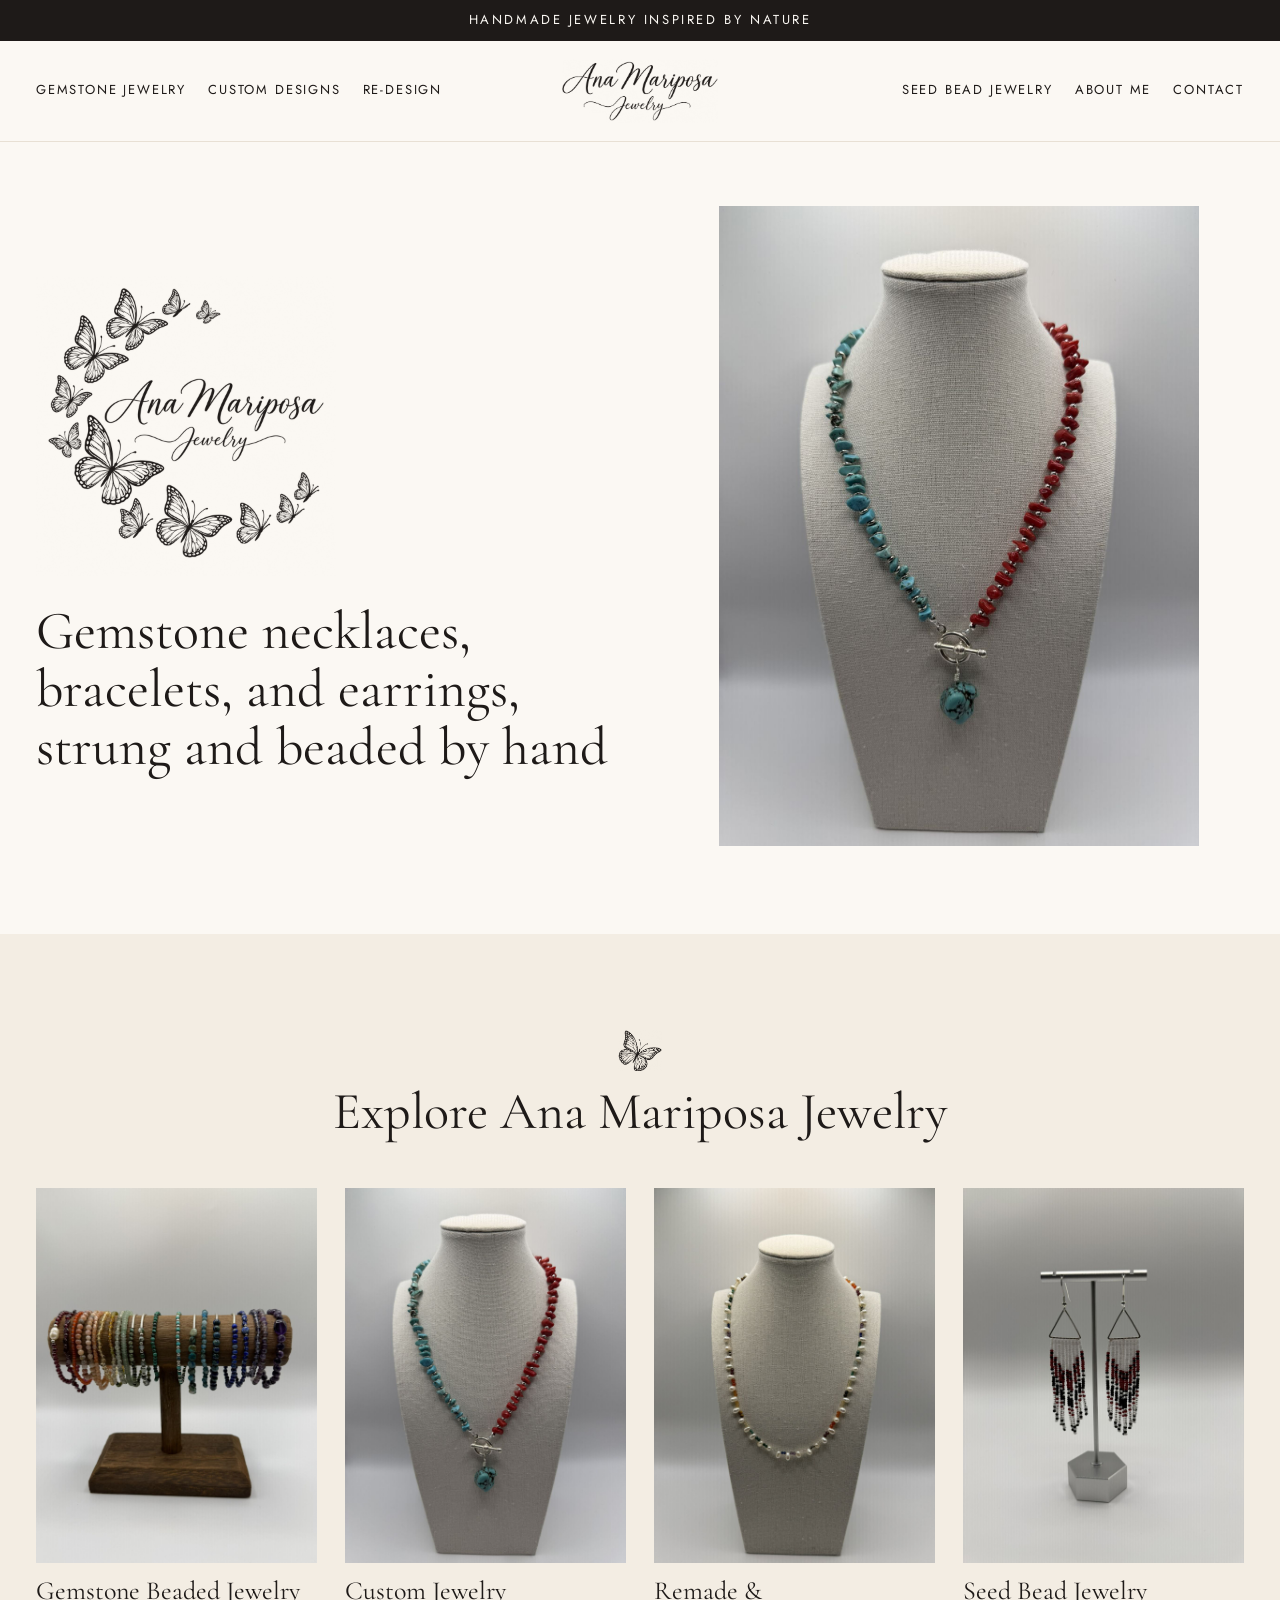
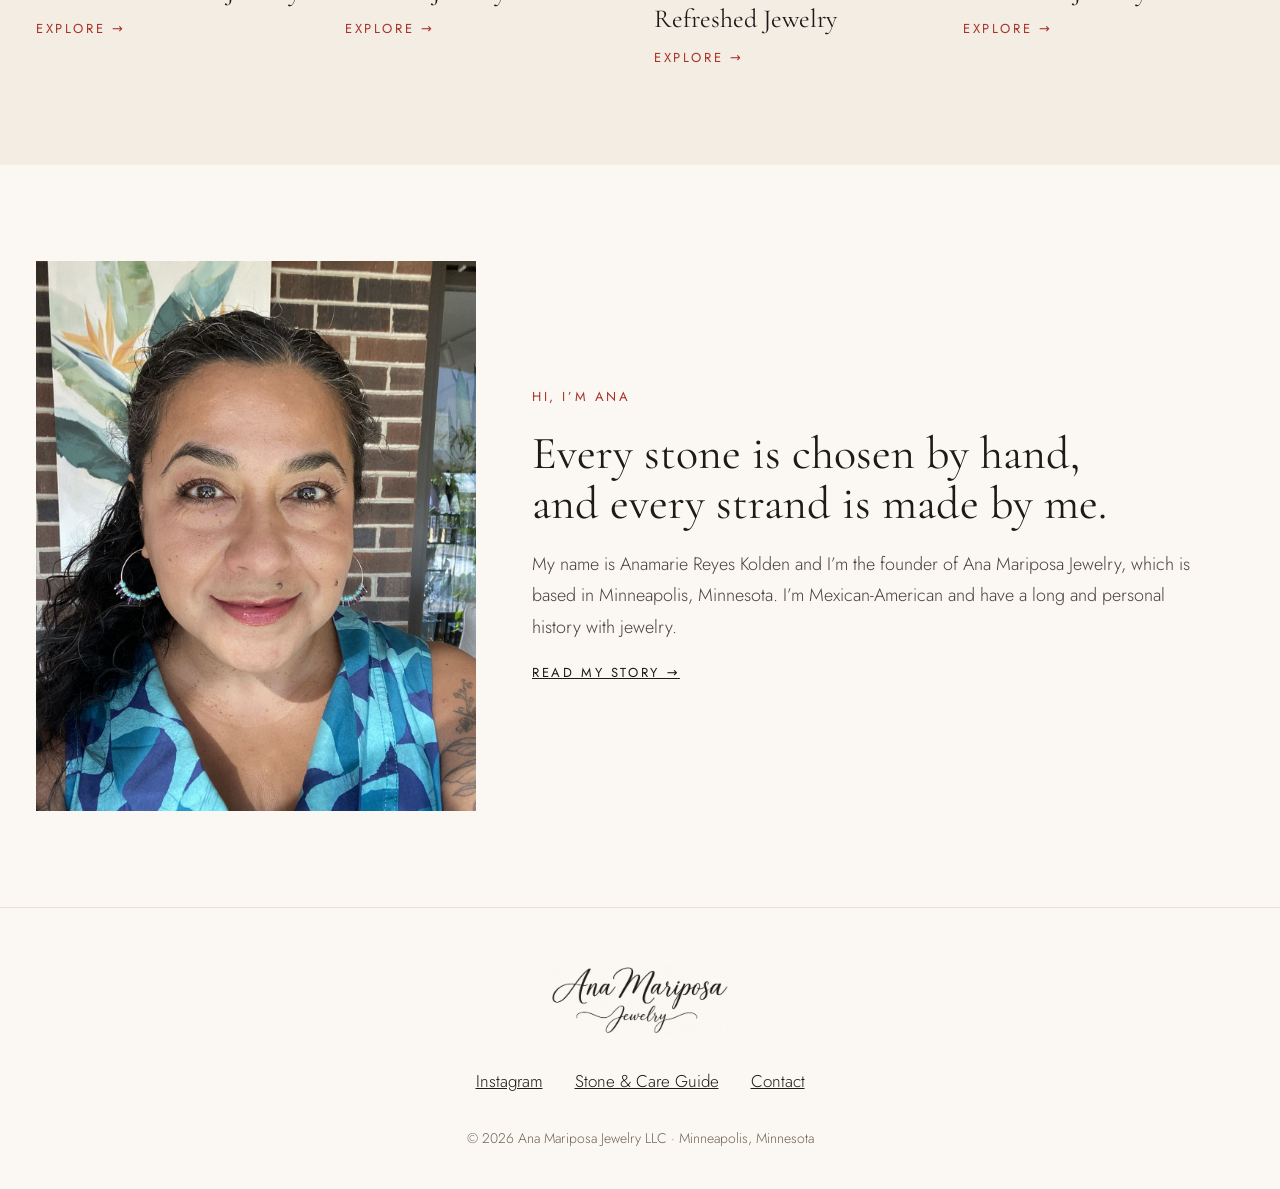
<file: index.html>
<!doctype html>
<html lang="en">
<head>
<meta charset="utf-8">
<meta name="viewport" content="width=device-width, initial-scale=1, viewport-fit=cover">
<title>Ana Mariposa Jewelry</title>
<meta name="description" content="Handmade gemstone, pearl, and seed bead jewelry by Anamarie Reyes Kolden, Minneapolis, Minnesota.">
<link rel="icon" href="images/favicon.png" type="image/png">
<link rel="preconnect" href="https://fonts.googleapis.com">
<link rel="preconnect" href="https://fonts.gstatic.com" crossorigin>
<link rel="stylesheet" href="https://fonts.googleapis.com/css2?family=Cormorant+Garamond:ital,wght@0,400;0,500;1,400&family=Jost:wght@300;400;500&display=swap">
<link rel="stylesheet" href="site.css">
</head>
<body>
<a class="skip" href="#main">Skip to content</a>
<div class="banner"><div class="wrap"><p class="label">Handmade jewelry inspired by nature</p></div></div>
<header class="masthead">
  <nav class="wrap" aria-label="Main">
    <ul class="nav-group left"><li><a class="label" href="stone-jewelry.html">Gemstone Jewelry</a></li><li><a class="label" href="custom-designs.html">Custom Designs</a></li><li><a class="label" href="re-design.html">Re-Design</a></li></ul>
    <a class="brand" href="index.html" aria-label="Ana Mariposa Jewelry home"><img src="images/logo-wordmark.png" alt="Ana Mariposa Jewelry"></a>
    <ul class="nav-group right"><li><a class="label" href="seed-bead-jewelry.html">Seed Bead Jewelry</a></li><li><a class="label" href="about.html">About Me</a></li><li><a class="label" href="contact.html">Contact</a></li></ul>
  </nav>
</header>
<main id="main">
<section class="hero">
  <div class="wrap">
    <div class="hero-text">
      <img class="hero-logo" src="images/logo-full.png" alt="Ana Mariposa Jewelry logo: the script name inside a ring of monarch butterflies">
      <h1>Gemstone necklaces, bracelets, and earrings, strung and beaded by hand</h1>
    </div>
    <div class="hero-photo"><img src="images/pieces/custom-turquoise-coral-necklace.jpg" alt="Turquoise and red coral necklace with a silver toggle and turquoise pendant, on a linen bust"></div>
  </div>
</section>

<section class="section band" aria-labelledby="explore">
  <div class="wrap">
    <div class="section-head">
      <img src="images/butterfly.png" alt="">
      <h2 id="explore">Explore Ana Mariposa Jewelry</h2>
    </div>
    <div class="tiles">
      <a class="tile" href="stone-jewelry.html">
        <div class="frame"><img src="images/pieces/stone-bracelets-rainbow-gemstone-bracelets.jpg" alt="Rainbow gemstone bracelets on a wooden display bar"></div>
        <h3>Gemstone Beaded Jewelry</h3>
        <span class="label">Explore &rarr;</span>
      </a>
      <a class="tile" href="custom-designs.html">
        <div class="frame"><img src="images/pieces/custom-turquoise-coral-necklace.jpg" alt="Turquoise and coral necklace with a silver toggle"></div>
        <h3>Custom Jewelry</h3>
        <span class="label">Explore &rarr;</span>
      </a>
      <a class="tile" href="re-design.html">
        <div class="frame"><img src="images/pieces/redesign-pearl-multi-gemstone-necklace.jpg" alt="Pearl and multi-gemstone necklace"></div>
        <h3>Remade &amp; Refreshed Jewelry</h3>
        <span class="label">Explore &rarr;</span>
      </a>
      <a class="tile" href="seed-bead-jewelry.html">
        <div class="frame"><img src="images/pieces/beaded-4-color-fringe-earrings-school-spirit.jpg" alt="Four-color seed bead fringe earrings"></div>
        <h3>Seed Bead Jewelry</h3>
        <span class="label">Explore &rarr;</span>
      </a>
    </div>
  </div>
</section>

<section class="section" aria-labelledby="hi">
  <div class="wrap split">
    <div class="photo"><img src="images/about-img-3805.jpg" alt="Portrait of Anamarie Reyes Kolden, founder of Ana Mariposa Jewelry"></div>
    <div class="text">
      <p class="label eyebrow" id="hi">Hi, I&rsquo;m Ana</p>
      <h2>Every stone is chosen by hand, and every strand is made by me.</h2>
      <div class="prose"><p>My name is Anamarie Reyes Kolden and I&rsquo;m the founder of Ana Mariposa Jewelry, which is based in Minneapolis, Minnesota. I&rsquo;m Mexican-American and have a long and personal history with jewelry.</p></div>
      <a class="text-link" href="about.html">Read my story &rarr;</a>
    </div>
  </div>
</section>
</main>
<footer class="site-footer">
  <div class="wrap">
    <a href="index.html" aria-label="Ana Mariposa Jewelry home"><img src="images/logo-wordmark.png" alt="Ana Mariposa Jewelry"></a>
    <ul class="footer-links">
      <li><a href="https://www.instagram.com/anamariposajewelry/" target="_blank" rel="noopener">Instagram</a></li>
      <li><a href="stone-care-guide.html">Stone &amp; Care Guide</a></li>
      <li><a href="contact.html">Contact</a></li>
    </ul>
    <p class="fine">&copy; 2026 Ana Mariposa Jewelry LLC &middot; Minneapolis, Minnesota</p>
  </div>
</footer>
<script src="site.js"></script>
</body>
</html>
</file>
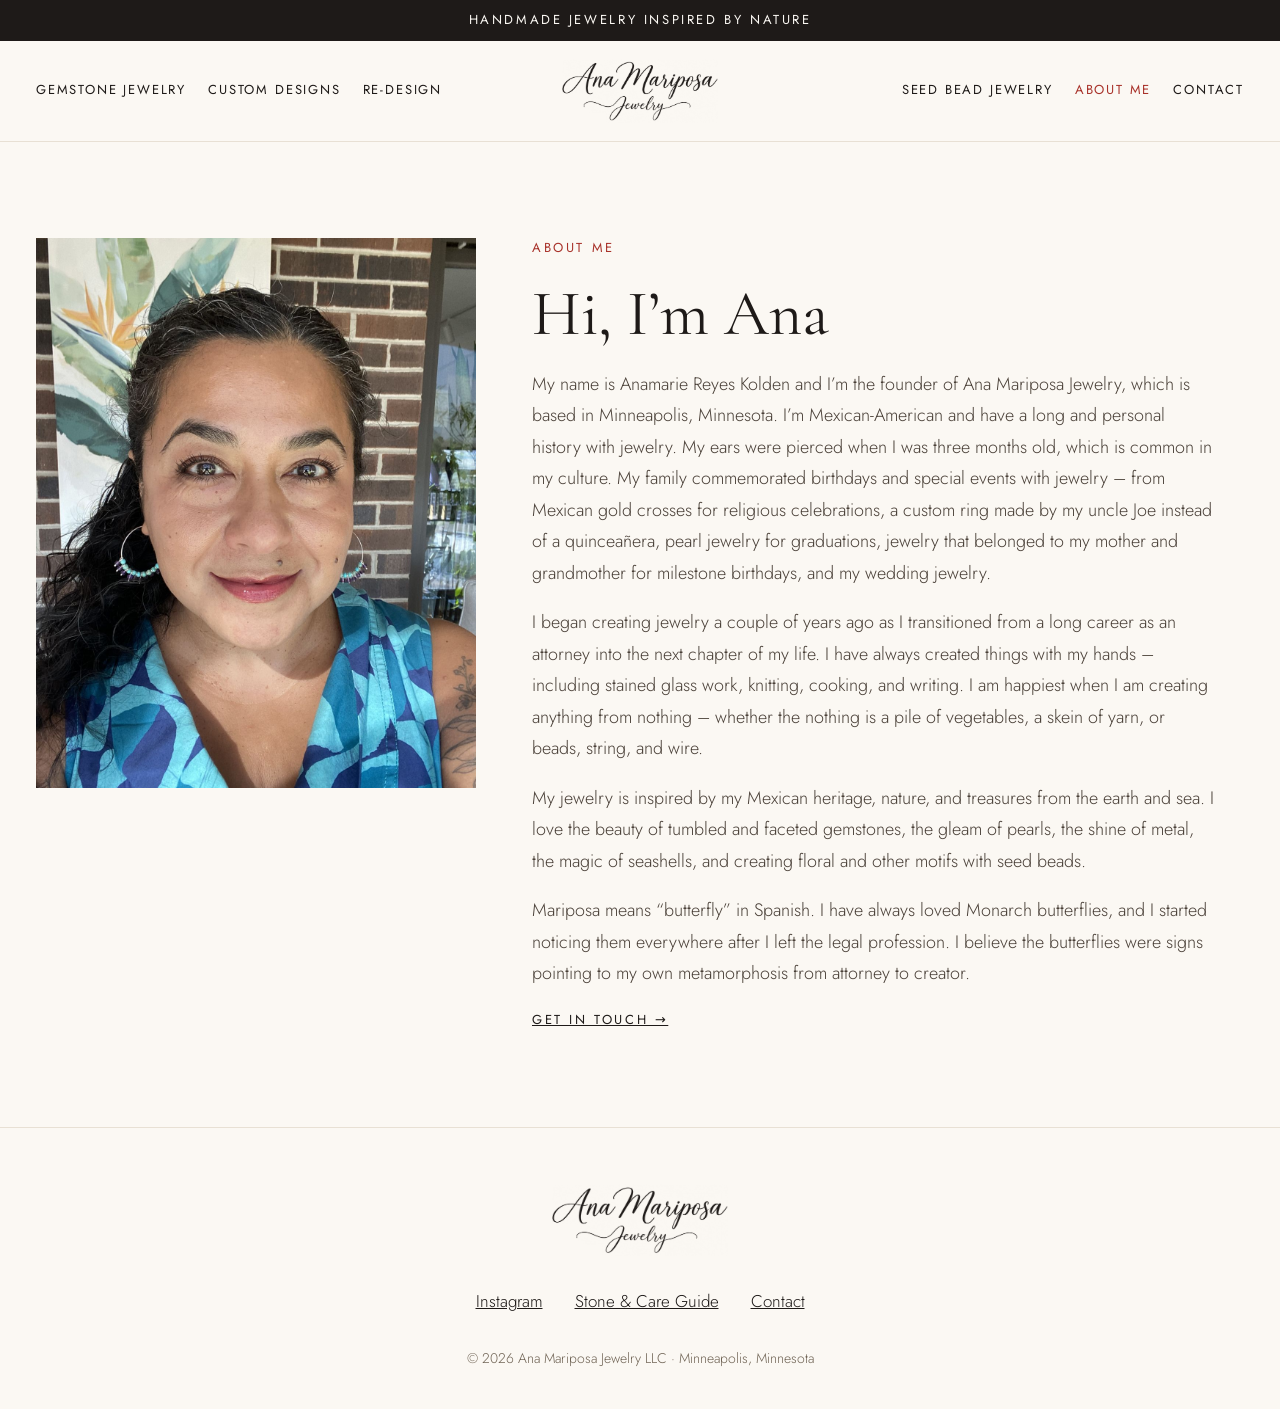
<file: about.html>
<!doctype html>
<html lang="en">
<head>
<meta charset="utf-8">
<meta name="viewport" content="width=device-width, initial-scale=1, viewport-fit=cover">
<title>About Me · Ana Mariposa Jewelry</title>
<meta name="description" content="Handmade gemstone, pearl, and seed bead jewelry by Anamarie Reyes Kolden, Minneapolis, Minnesota.">
<link rel="icon" href="images/favicon.png" type="image/png">
<link rel="preconnect" href="https://fonts.googleapis.com">
<link rel="preconnect" href="https://fonts.gstatic.com" crossorigin>
<link rel="stylesheet" href="https://fonts.googleapis.com/css2?family=Cormorant+Garamond:ital,wght@0,400;0,500;1,400&family=Jost:wght@300;400;500&display=swap">
<link rel="stylesheet" href="site.css">
</head>
<body>
<a class="skip" href="#main">Skip to content</a>
<div class="banner"><div class="wrap"><p class="label">Handmade jewelry inspired by nature</p></div></div>
<header class="masthead">
  <nav class="wrap" aria-label="Main">
    <ul class="nav-group left"><li><a class="label" href="stone-jewelry.html">Gemstone Jewelry</a></li><li><a class="label" href="custom-designs.html">Custom Designs</a></li><li><a class="label" href="re-design.html">Re-Design</a></li></ul>
    <a class="brand" href="index.html" aria-label="Ana Mariposa Jewelry home"><img src="images/logo-wordmark.png" alt="Ana Mariposa Jewelry"></a>
    <ul class="nav-group right"><li><a class="label" href="seed-bead-jewelry.html">Seed Bead Jewelry</a></li><li><a class="label" href="about.html" aria-current="page">About Me</a></li><li><a class="label" href="contact.html">Contact</a></li></ul>
  </nav>
</header>
<main id="main">
<section class="section">
  <div class="wrap split" style="align-items: flex-start">
    <div class="photo"><img src="images/about-img-3805.jpg" alt="Portrait of Anamarie Reyes Kolden, founder of Ana Mariposa Jewelry"></div>
    <div class="text">
      <p class="label eyebrow">About me</p>
      <h1 style="font-size: clamp(42px, 5.6vw, 64px)">Hi, I&rsquo;m Ana</h1>
      <div class="prose">
<p>My name is Anamarie Reyes Kolden and I’m the founder of Ana Mariposa Jewelry, which is based in Minneapolis, Minnesota. I’m Mexican-American and have a long and personal history with jewelry. My ears were pierced when I was three months old, which is common in my culture. My family commemorated birthdays and special events with jewelry – from Mexican gold crosses for religious celebrations, a custom ring made by my uncle Joe instead of a quinceañera, pearl jewelry for graduations, jewelry that belonged to my mother and grandmother for milestone birthdays, and my wedding jewelry.</p>
<p>I began creating jewelry a couple of years ago as I transitioned from a long career as an attorney into the next chapter of my life. I have always created things with my hands – including stained glass work, knitting, cooking, and writing. I am happiest when I am creating anything from nothing – whether the nothing is a pile of vegetables, a skein of yarn, or beads, string, and wire.</p>
<p>My jewelry is inspired by my Mexican heritage, nature, and treasures from the earth and sea. I love the beauty of tumbled and faceted gemstones, the gleam of pearls, the shine of metal, the magic of seashells, and creating floral and other motifs with seed beads.</p>
<p>Mariposa means “butterfly” in Spanish. I have always loved Monarch butterflies, and I started noticing them everywhere after I left the legal profession. I believe the butterflies were signs pointing to my own metamorphosis from attorney to creator.</p>
      </div>
      <a class="text-link" href="contact.html">Get in touch &rarr;</a>
    </div>
  </div>
</section>
</main>
<footer class="site-footer">
  <div class="wrap">
    <a href="index.html" aria-label="Ana Mariposa Jewelry home"><img src="images/logo-wordmark.png" alt="Ana Mariposa Jewelry"></a>
    <ul class="footer-links">
      <li><a href="https://www.instagram.com/anamariposajewelry/" target="_blank" rel="noopener">Instagram</a></li>
      <li><a href="stone-care-guide.html">Stone &amp; Care Guide</a></li>
      <li><a href="contact.html">Contact</a></li>
    </ul>
    <p class="fine">&copy; 2026 Ana Mariposa Jewelry LLC &middot; Minneapolis, Minnesota</p>
  </div>
</footer>
<script src="site.js"></script>
</body>
</html>
</file>
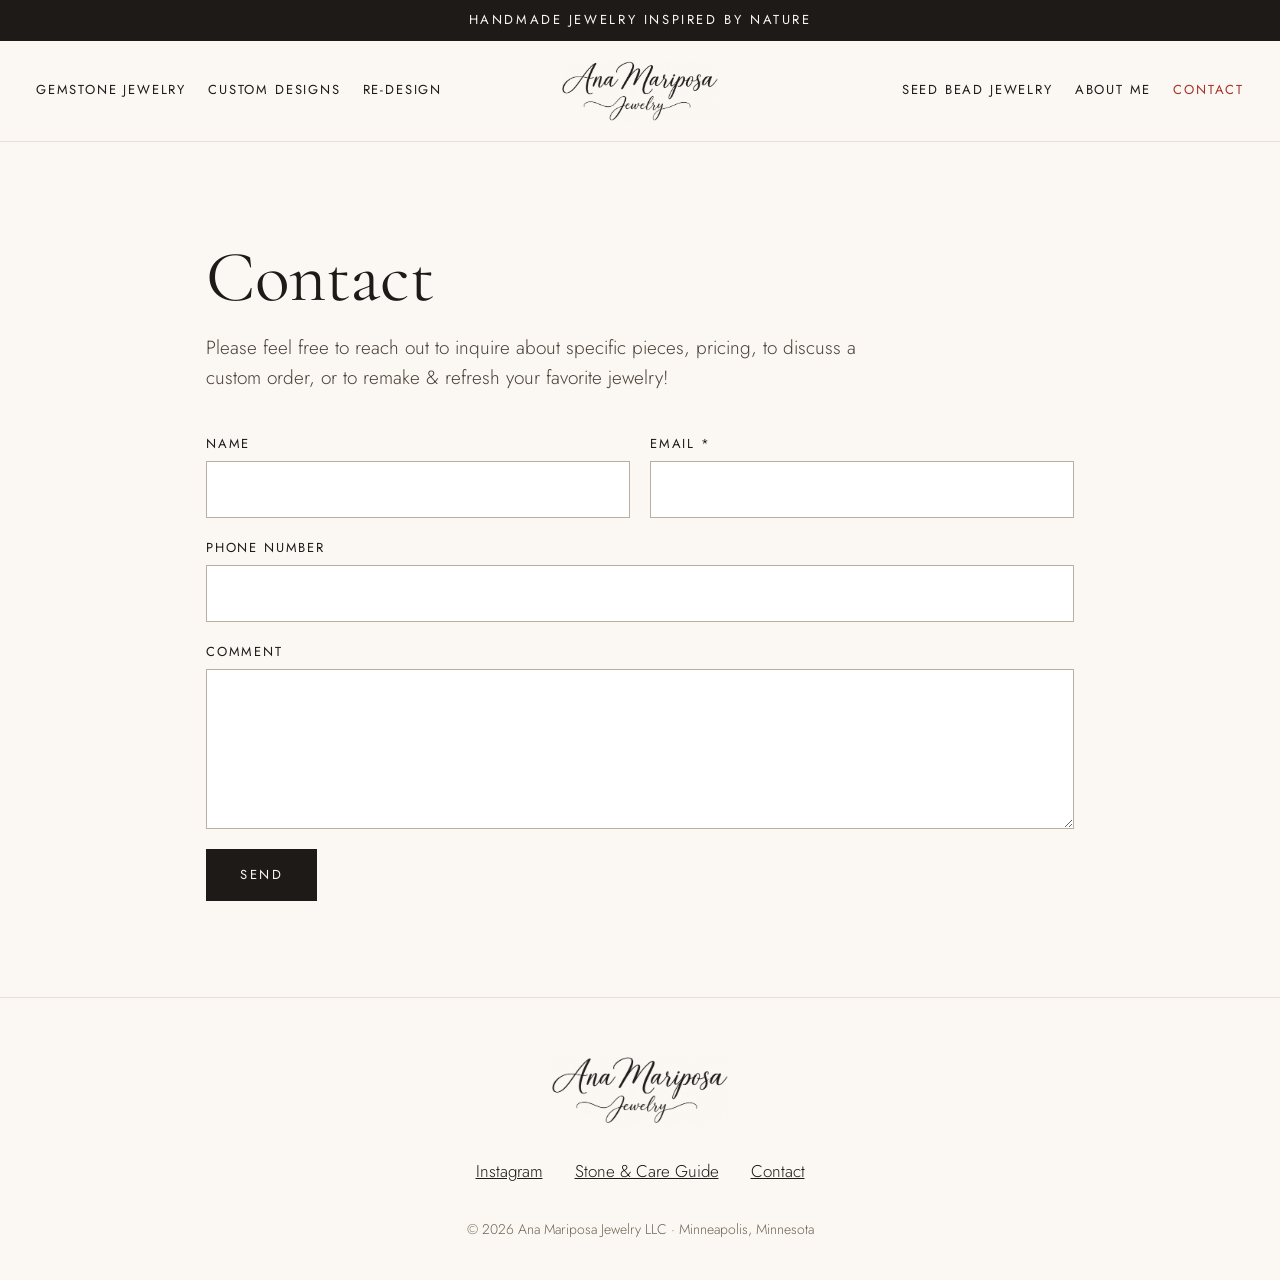
<file: contact.html>
<!doctype html>
<html lang="en">
<head>
<meta charset="utf-8">
<meta name="viewport" content="width=device-width, initial-scale=1, viewport-fit=cover">
<title>Contact · Ana Mariposa Jewelry</title>
<meta name="description" content="Handmade gemstone, pearl, and seed bead jewelry by Anamarie Reyes Kolden, Minneapolis, Minnesota.">
<link rel="icon" href="images/favicon.png" type="image/png">
<link rel="preconnect" href="https://fonts.googleapis.com">
<link rel="preconnect" href="https://fonts.gstatic.com" crossorigin>
<link rel="stylesheet" href="https://fonts.googleapis.com/css2?family=Cormorant+Garamond:ital,wght@0,400;0,500;1,400&family=Jost:wght@300;400;500&display=swap">
<link rel="stylesheet" href="site.css">
</head>
<body>
<a class="skip" href="#main">Skip to content</a>
<div class="banner"><div class="wrap"><p class="label">Handmade jewelry inspired by nature</p></div></div>
<header class="masthead">
  <nav class="wrap" aria-label="Main">
    <ul class="nav-group left"><li><a class="label" href="stone-jewelry.html">Gemstone Jewelry</a></li><li><a class="label" href="custom-designs.html">Custom Designs</a></li><li><a class="label" href="re-design.html">Re-Design</a></li></ul>
    <a class="brand" href="index.html" aria-label="Ana Mariposa Jewelry home"><img src="images/logo-wordmark.png" alt="Ana Mariposa Jewelry"></a>
    <ul class="nav-group right"><li><a class="label" href="seed-bead-jewelry.html">Seed Bead Jewelry</a></li><li><a class="label" href="about.html">About Me</a></li><li><a class="label" href="contact.html" aria-current="page">Contact</a></li></ul>
  </nav>
</header>
<main id="main">
<section class="section contact">
  <div class="wrap">
    <h1 style="font-size: clamp(48px, 6vw, 72px)">Contact</h1>
    <p style="margin: 16px 0 0; color: var(--muted); font-size: 19px; max-width: 36em">Please feel free to reach out to inquire about specific pieces, pricing, to discuss a custom order, or to remake &amp; refresh your favorite jewelry!</p>
    <form class="form" id="contact-form" novalidate>
      <div class="field"><label for="c-name">Name</label><input id="c-name" name="name" type="text" autocomplete="name"></div>
      <div class="field"><label for="c-email">Email *</label><input id="c-email" name="email" type="email" autocomplete="email" required></div>
      <div class="field full"><label for="c-phone">Phone number</label><input id="c-phone" name="phone" type="tel" autocomplete="tel"></div>
      <div class="field full"><label for="c-comment">Comment</label><textarea id="c-comment" name="comment"></textarea></div>
      <div class="full"><button class="btn" type="submit">Send</button></div>
      <p class="form-note" id="form-note" role="status" hidden></p>
    </form>
  </div>
</section>
</main>
<footer class="site-footer">
  <div class="wrap">
    <a href="index.html" aria-label="Ana Mariposa Jewelry home"><img src="images/logo-wordmark.png" alt="Ana Mariposa Jewelry"></a>
    <ul class="footer-links">
      <li><a href="https://www.instagram.com/anamariposajewelry/" target="_blank" rel="noopener">Instagram</a></li>
      <li><a href="stone-care-guide.html">Stone &amp; Care Guide</a></li>
      <li><a href="contact.html">Contact</a></li>
    </ul>
    <p class="fine">&copy; 2026 Ana Mariposa Jewelry LLC &middot; Minneapolis, Minnesota</p>
  </div>
</footer>
<script src="site.js"></script>
</body>
</html>
</file>
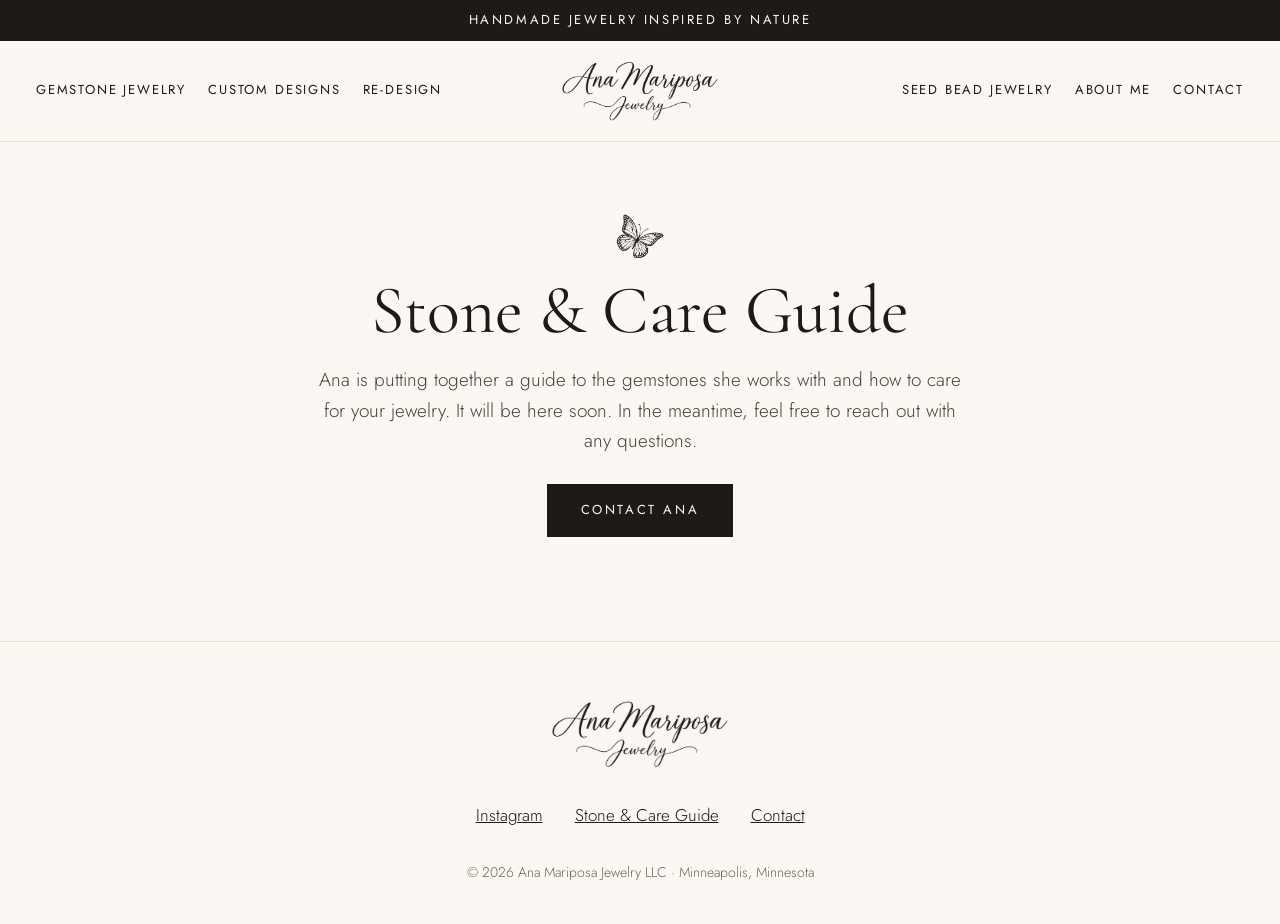
<file: stone-care-guide.html>
<!doctype html>
<html lang="en">
<head>
<meta charset="utf-8">
<meta name="viewport" content="width=device-width, initial-scale=1, viewport-fit=cover">
<title>Stone &amp; Care Guide · Ana Mariposa Jewelry</title>
<meta name="description" content="Handmade gemstone, pearl, and seed bead jewelry by Anamarie Reyes Kolden, Minneapolis, Minnesota.">
<link rel="icon" href="images/favicon.png" type="image/png">
<link rel="preconnect" href="https://fonts.googleapis.com">
<link rel="preconnect" href="https://fonts.gstatic.com" crossorigin>
<link rel="stylesheet" href="https://fonts.googleapis.com/css2?family=Cormorant+Garamond:ital,wght@0,400;0,500;1,400&family=Jost:wght@300;400;500&display=swap">
<link rel="stylesheet" href="site.css">
</head>
<body>
<a class="skip" href="#main">Skip to content</a>
<div class="banner"><div class="wrap"><p class="label">Handmade jewelry inspired by nature</p></div></div>
<header class="masthead">
  <nav class="wrap" aria-label="Main">
    <ul class="nav-group left"><li><a class="label" href="stone-jewelry.html">Gemstone Jewelry</a></li><li><a class="label" href="custom-designs.html">Custom Designs</a></li><li><a class="label" href="re-design.html">Re-Design</a></li></ul>
    <a class="brand" href="index.html" aria-label="Ana Mariposa Jewelry home"><img src="images/logo-wordmark.png" alt="Ana Mariposa Jewelry"></a>
    <ul class="nav-group right"><li><a class="label" href="seed-bead-jewelry.html">Seed Bead Jewelry</a></li><li><a class="label" href="about.html">About Me</a></li><li><a class="label" href="contact.html">Contact</a></li></ul>
  </nav>
</header>
<main id="main">
<section class="page-intro">
  <div class="wrap">
    <img class="mark" src="images/butterfly.png" alt="">
    <h1>Stone &amp; Care Guide</h1>
    <p>Ana is putting together a guide to the gemstones she works with and how to care for your jewelry. It will be here soon. In the meantime, feel free to reach out with any questions.</p>
    <a class="btn" href="contact.html" style="margin-top: 12px">Contact Ana</a>
  </div>
</section>
<div style="height: 64px"></div>
</main>
<footer class="site-footer">
  <div class="wrap">
    <a href="index.html" aria-label="Ana Mariposa Jewelry home"><img src="images/logo-wordmark.png" alt="Ana Mariposa Jewelry"></a>
    <ul class="footer-links">
      <li><a href="https://www.instagram.com/anamariposajewelry/" target="_blank" rel="noopener">Instagram</a></li>
      <li><a href="stone-care-guide.html">Stone &amp; Care Guide</a></li>
      <li><a href="contact.html">Contact</a></li>
    </ul>
    <p class="fine">&copy; 2026 Ana Mariposa Jewelry LLC &middot; Minneapolis, Minnesota</p>
  </div>
</footer>
<script src="site.js"></script>
</body>
</html>
</file>
<file: site.css>
/* Ana Mariposa Jewelry — "Vuelo" direction.
   Layout: ivory page, centered logo masthead, photo-led galleries; color comes from the stones, not the chrome.
   Deliberately a single light look (black ink logo on ivory), so colors are set explicitly. */
:root {
  --bg: #FBF8F3;        /* ivory page */
  --band: #F3EDE3;      /* linen band */
  --ink: #1E1A18;       /* text, buttons, black banner */
  --muted: #4A4038;     /* body copy */
  --soft: #6E6253;      /* captions */
  --line: #E8E0D4;      /* hairlines */
  --accent: #A8322A;    /* coral, used sparingly */
  --white: #FFFFFF;
  --display: 'Cormorant Garamond', 'Cormorant', Garamond, 'Times New Roman', serif;
  --body: 'Jost', 'Futura', 'Century Gothic', 'Avenir Next', system-ui, sans-serif;
  color-scheme: light;
}
*, *::before, *::after { box-sizing: border-box; }
html { scroll-behavior: smooth; }
@media (prefers-reduced-motion: reduce) { html { scroll-behavior: auto; } * { transition: none !important; } }
body {
  margin: 0; background: var(--bg); color: var(--ink);
  font-family: var(--body); font-weight: 300; font-size: 17px; line-height: 1.6;
}
img { max-width: 100%; display: block; }
a { color: var(--ink); }
a:hover { color: var(--accent); }
:focus-visible { outline: 2px solid var(--accent); outline-offset: 3px; }
h1, h2, h3 { font-family: var(--display); font-weight: 400; line-height: 1.1; text-wrap: balance; margin: 0; }

.wrap {
  max-width: 1240px; margin: 0 auto;
  padding-left: max(16px, env(safe-area-inset-left, 0px));
  padding-right: max(16px, env(safe-area-inset-right, 0px));
}
.label {
  font-size: 13px; letter-spacing: 0.2em; text-transform: uppercase; font-weight: 400;
}
.skip { position: absolute; left: -9999px; }
.skip:focus { left: 16px; top: 16px; background: var(--white); padding: 8px 12px; z-index: 20; }

/* Banner + masthead */
.banner { background: var(--ink); color: var(--bg); text-align: center; padding-block: 10px; }
.banner p { margin: 0; }
.masthead { border-bottom: 1px solid var(--line); background: var(--bg); }
.masthead .wrap {
  display: grid; grid-template-columns: 1fr auto 1fr; align-items: center; gap: 24px; padding-block: 18px;
}
.nav-group { display: flex; flex-wrap: wrap; gap: 8px 22px; list-style: none; margin: 0; padding: 0; }
.nav-group.right { justify-content: flex-end; }
.nav-group a { text-decoration: none; padding-block: 10px; display: inline-block; white-space: nowrap; letter-spacing: 0.14em; }
.nav-group a[aria-current="page"] { color: var(--accent); }
.brand img { height: 64px; width: auto; }
@media (max-width: 1180px) {
  .masthead .wrap { grid-template-columns: 1fr; justify-items: center; gap: 6px; padding-block: 14px 8px; }
  .brand { order: -1; }
  .nav-group, .nav-group.right { justify-content: center; gap: 0 20px; }
  .nav-group .label { font-size: 12px; letter-spacing: 0.14em; }
}

/* Home hero */
.hero .wrap { display: flex; flex-wrap: wrap; gap: 48px; align-items: center; padding-block: 64px 88px; }
.hero-text { flex: 1 1 420px; min-width: 0; display: flex; flex-direction: column; gap: 26px; align-items: flex-start; }
.hero-logo { width: 300px; max-width: 72%; height: auto; }
.hero h1 { font-size: clamp(34px, 4.2vw, 54px); line-height: 1.08; max-width: 14em; }
.hero p { margin: 0; font-size: 19px; color: var(--muted); max-width: 30em; }
.hero-photo { flex: 1 1 400px; min-width: 0; display: flex; justify-content: center; }
.hero-photo img { width: 100%; max-width: 480px; aspect-ratio: 3 / 4; object-fit: cover; }

/* Section heads */
.section { padding-block: 96px; }
.section.tight { padding-block: 64px; }
.band { background: var(--band); }
.section-head { display: flex; flex-direction: column; align-items: center; gap: 12px; text-align: center; margin-bottom: 48px; }
.section-head img { width: 44px; height: auto; }
.section-head h2 { font-size: clamp(36px, 4.4vw, 52px); }
.section-head p { margin: 0; color: var(--muted); max-width: 36em; }

/* Category tiles on home */
.tiles { display: grid; grid-template-columns: repeat(4, minmax(0, 1fr)); gap: 28px; }
@media (max-width: 1000px) { .tiles { grid-template-columns: repeat(2, minmax(0, 1fr)); } }
@media (max-width: 520px) { .tiles { gap: 28px 14px; } .tile h3 { font-size: 21px; } }
.tile { text-decoration: none; display: flex; flex-direction: column; gap: 14px; }
.tile img { width: 100%; aspect-ratio: 3 / 4; object-fit: cover; transition: transform .5s ease; }
.tile .frame { overflow: hidden; }
.tile:hover img { transform: scale(1.03); }
.tile h3 { font-size: 26px; }
.tile .label { color: var(--accent); }

/* Split blocks (about) */
.split { display: flex; flex-wrap: wrap; gap: 56px; align-items: center; }
.split > .photo { flex: 1 1 340px; max-width: 440px; min-width: 0; }
.split > .photo img { width: 100%; aspect-ratio: 4 / 5; object-fit: cover; }
.split > .text { flex: 1 1 420px; min-width: 0; display: flex; flex-direction: column; gap: 20px; }
.split .eyebrow { color: var(--accent); margin: 0; }
.split h2 { font-size: clamp(34px, 4vw, 46px); }
.prose p { margin: 0 0 1em; color: var(--muted); font-size: 18px; line-height: 1.75; max-width: 38em; }
.prose p:last-child { margin-bottom: 0; }

/* Page intro (inner pages) */
.page-intro { padding-block: 72px 40px; text-align: center; }
.page-intro .wrap { display: flex; flex-direction: column; align-items: center; gap: 16px; }
.page-intro img.mark { width: 48px; height: auto; }
.page-intro h1 { font-size: clamp(42px, 5.6vw, 68px); }
.page-intro p { margin: 0; color: var(--muted); font-size: 19px; max-width: 34em; }
.subnav { display: flex; flex-wrap: wrap; justify-content: center; gap: 10px; margin-top: 12px; list-style: none; padding: 0; }
.subnav a { display: inline-block; text-decoration: none; border: 1px solid var(--ink); padding: 10px 22px; }
.subnav a:hover { background: var(--ink); color: var(--bg); }

/* Galleries */
.gallery-section { padding-block: 40px 72px; scroll-margin-top: 16px; }
.gallery-section + .gallery-section { border-top: 1px solid var(--line); padding-top: 64px; }
.gallery-section h2 { font-size: 40px; margin-bottom: 32px; }
.gallery { display: grid; grid-template-columns: repeat(4, minmax(0, 1fr)); gap: 40px 28px; list-style: none; margin: 0; padding: 0; }
@media (max-width: 1100px) { .gallery { grid-template-columns: repeat(3, minmax(0, 1fr)); } }
@media (max-width: 760px) { .gallery { grid-template-columns: repeat(2, minmax(0, 1fr)); gap: 32px 16px; } }
.piece { display: flex; flex-direction: column; gap: 12px; }
.piece button {
  all: unset; cursor: zoom-in; display: block; background: var(--band); overflow: hidden;
}
.piece button:focus-visible { outline: 2px solid var(--accent); outline-offset: 3px; }
.piece img { width: 100%; aspect-ratio: 3 / 4; object-fit: cover; transition: transform .5s ease; }
.piece img.fit { object-fit: contain; }
.piece button:hover img { transform: scale(1.03); }
.piece h3 { font-size: 22px; line-height: 1.2; }
.piece p { margin: 0; font-size: 15px; color: var(--soft); }

/* Inquiry call-to-action */
.inquire { text-align: center; }
.inquire .wrap { display: flex; flex-direction: column; align-items: center; gap: 18px; padding-block: 72px; }
.inquire h2 { font-size: clamp(32px, 4vw, 44px); }
.inquire p { margin: 0; color: var(--muted); max-width: 34em; }
.btn {
  display: inline-block; background: var(--ink); color: var(--bg); text-decoration: none; border: 0;
  padding: 16px 34px; font: inherit; font-size: 13px; letter-spacing: 0.2em; text-transform: uppercase; font-weight: 400; cursor: pointer;
}
.btn:hover { background: var(--accent); color: var(--white); }
.text-link { font-size: 13px; letter-spacing: 0.2em; text-transform: uppercase; font-weight: 400; }

/* Contact form */
.contact .wrap { max-width: 900px; }
.form { display: grid; grid-template-columns: repeat(2, minmax(0, 1fr)); gap: 20px; margin-top: 40px; }
.form .full { grid-column: 1 / -1; }
@media (max-width: 600px) { .form { grid-template-columns: minmax(0, 1fr); } }
.field { display: flex; flex-direction: column; gap: 6px; }
.field label { font-size: 13px; letter-spacing: 0.14em; text-transform: uppercase; font-weight: 400; }
.field input, .field textarea {
  font: inherit; font-weight: 300; font-size: 17px; color: var(--ink); background: var(--white);
  border: 1px solid #B9AE9F; padding: 14px 16px; width: 100%;
}
.field textarea { min-height: 160px; resize: vertical; }
.field input:focus, .field textarea:focus { outline: 2px solid var(--accent); outline-offset: 0; border-color: var(--accent); }
.form-note { grid-column: 1 / -1; margin: 0; padding: 14px 16px; background: var(--band); border-left: 3px solid var(--accent); }

/* Footer */
.site-footer { border-top: 1px solid var(--line); }
.site-footer .wrap { display: flex; flex-direction: column; align-items: center; gap: 24px; padding-block: 56px 40px; text-align: center; }
.site-footer img { height: 72px; width: auto; }
.footer-links { display: flex; flex-wrap: wrap; justify-content: center; gap: 8px 32px; list-style: none; margin: 0; padding: 0; }
.footer-links a { display: inline-block; padding-block: 8px; }
.fine { margin: 0; font-size: 14px; color: var(--soft); }

/* Lightbox */
dialog.lightbox {
  border: 0; padding: 0; background: transparent; max-width: min(92vw, 900px); max-height: 92vh; color: var(--bg);
}
dialog.lightbox::backdrop { background: rgba(20, 17, 15, 0.86); }
dialog.lightbox figure { margin: 0; display: flex; flex-direction: column; align-items: center; gap: 12px; }
dialog.lightbox img { max-height: 80vh; width: auto; max-width: 100%; }
dialog.lightbox figcaption { font-family: var(--display); font-size: 24px; text-align: center; }
dialog.lightbox .close {
  position: fixed; top: max(12px, env(safe-area-inset-top, 0px)); right: max(12px, env(safe-area-inset-right, 0px));
  width: 48px; height: 48px; border: 1px solid var(--bg); background: transparent; color: var(--bg); font: inherit; font-size: 26px; cursor: pointer;
}
.gallery-empty { margin: 0; color: var(--soft); font-style: italic; }
</file>
